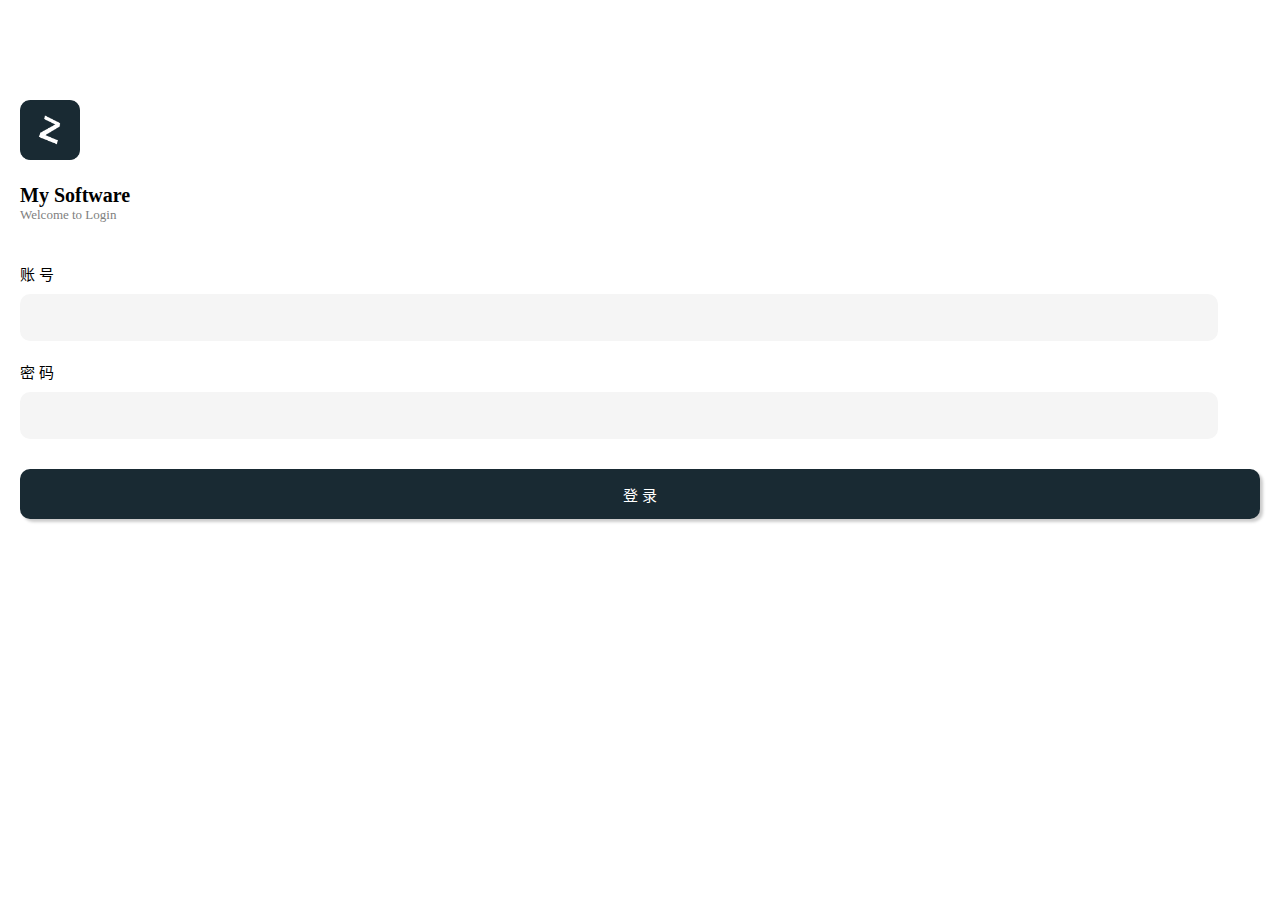
<file: index.htm>
<!DOCTYPE html>
<html lang="zh-CN">
    <head>
        <meta charset="UTF-8" />
        <meta name="viewport" content="width=device-width, initial-scale=1.0" />
        <title>App</title>
        <link type="text/css" href="lib/css.css" rel="stylesheet"/>
    </head>
    <body>
        <div id="iApp"></div>
        <script src="lib/vue.js"></script>
        <script src="lib/app.js"></script>
        <script src="lib/iapp.js"></script>
        <script type="module">
            const { createApp, ref } = Vue;
            import AppJS from './main.iyu.js';
            const App = createApp(AppJS);
            app.App = App;
            App.mount('#iApp');
        </script>
    </body>
</html>
</file>
<file: lib/css.css>
/*
main
*/
body { margin:0;margin-left:20px;margin-right:20px; }

/*
dengluUI
*/
</file>
